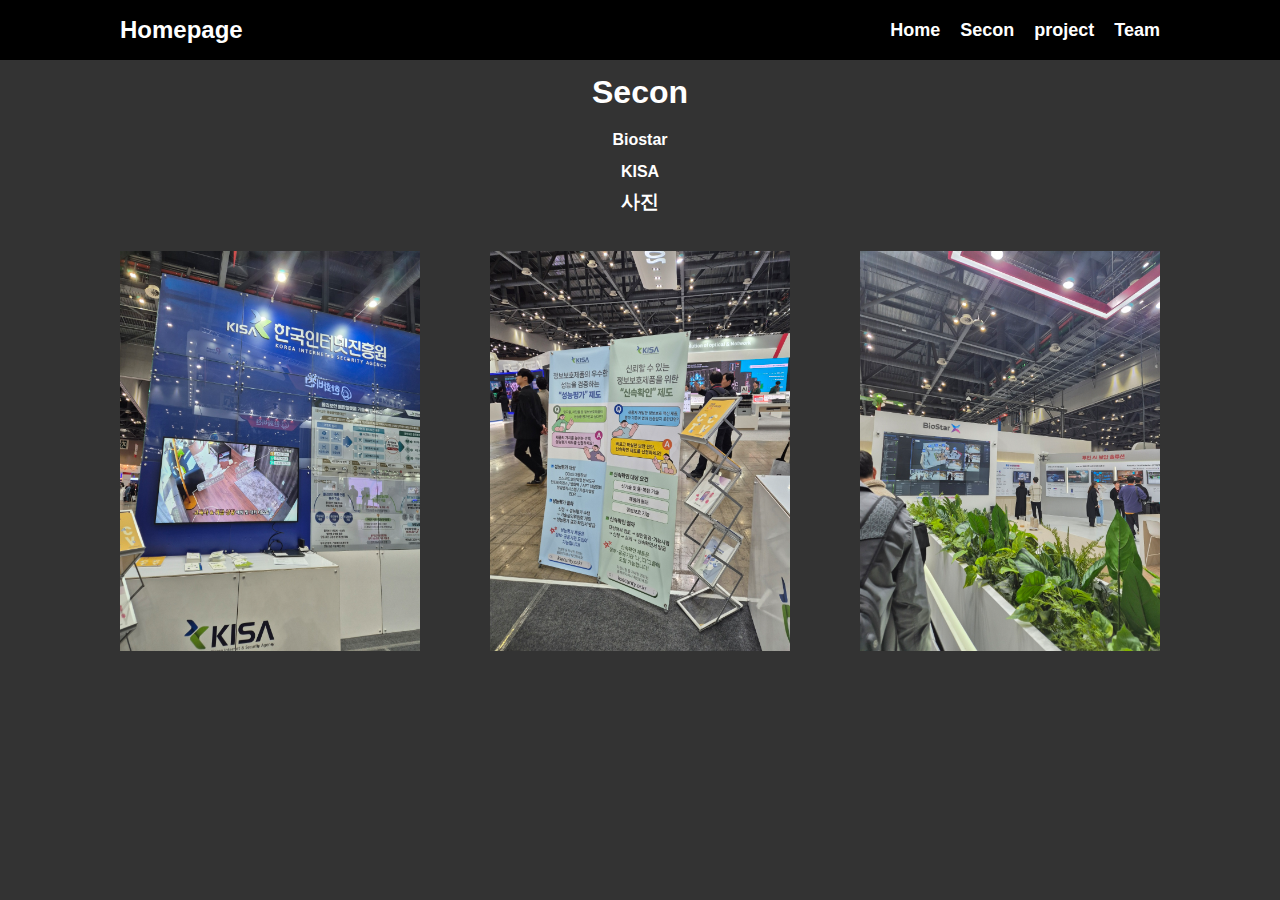
<file: secon.html>
<!DOCTYPE html>
<html lang="en">
  <head>
    <meta charset="UTF-8" />
    <meta name="viewport" content="width=device-width, initial-scale=1.0" />
    <title>Homepage</title>
    <link rel="stylesheet" href="style.css" />
    <style>
      .image {
        display: flex;
        flex-wrap: wrap;
        justify-content: center;
        margin: 0;
        padding: 0;
      }
      img {
        width: 100%;
        max-width: 300px;
        margin: 35px;
        height: auto;
      }
    </style>
  </head>
  <body>
    <nav class="navbar">
      <div class="container">
        <div class="logo">Homepage</div>
        <ul class="nav">
          <li><a href="index.html">Home</a></li>
          <li><a href="secon.html">Secon</a></li>
          <li><a href="project.html">project</a></li>
          <li><a href="team.html">Team</a></li>
        </ul>
      </div>
    </nav>

    <section class="main">
      <div class="container">
        <h1>Secon</h1>
        <p>Biostar</p>
        <p>KISA</p>
      </div>
    </section>

    <h3>사진</h3>

    <div class="image">
      <img src="image/secon1.jpg" />
      <img src="image/secon2.jpg" />
      <img src="image/secon3.jpg" />
    </div>
  </body>
</html>
</file>
<file: style.css>
* {
  box-sizing: border-box;
  padding: 0;
  margin: 0;
  text-align: center;
}

body {
  font-family: 'Gaegu', sans-serif;
  background-color: #333;
  color: #fff;
  font-size: 16px;
  line-height: 1.5;
}

.container {
  font-weight: bolder;
  max-width: 1100px;
  margin: 0 auto;
  padding: 0 30px;
}

.main {
  color: #fff;
  line-height: 2;
}

.navbar {
  background-color: black;
  color: white;
  height: 60px;
}

.navbar .container {
  display: flex;
  flex-direction: row;
  justify-content: space-between;
  align-items: center;
  height: 100%;
}

.navbar ul {
  display: flex;
  flex-direction: row;
  list-style-type: none;
}

.navbar ul li {
  margin-left: 20px;
}

.navbar .logo {
  font-size: x-large;
  font-weight: bold;
}

.navbar a {
  color: white;
  text-decoration: none;
  font-size: 18px;
  font-weight: bold;
}
</file>
